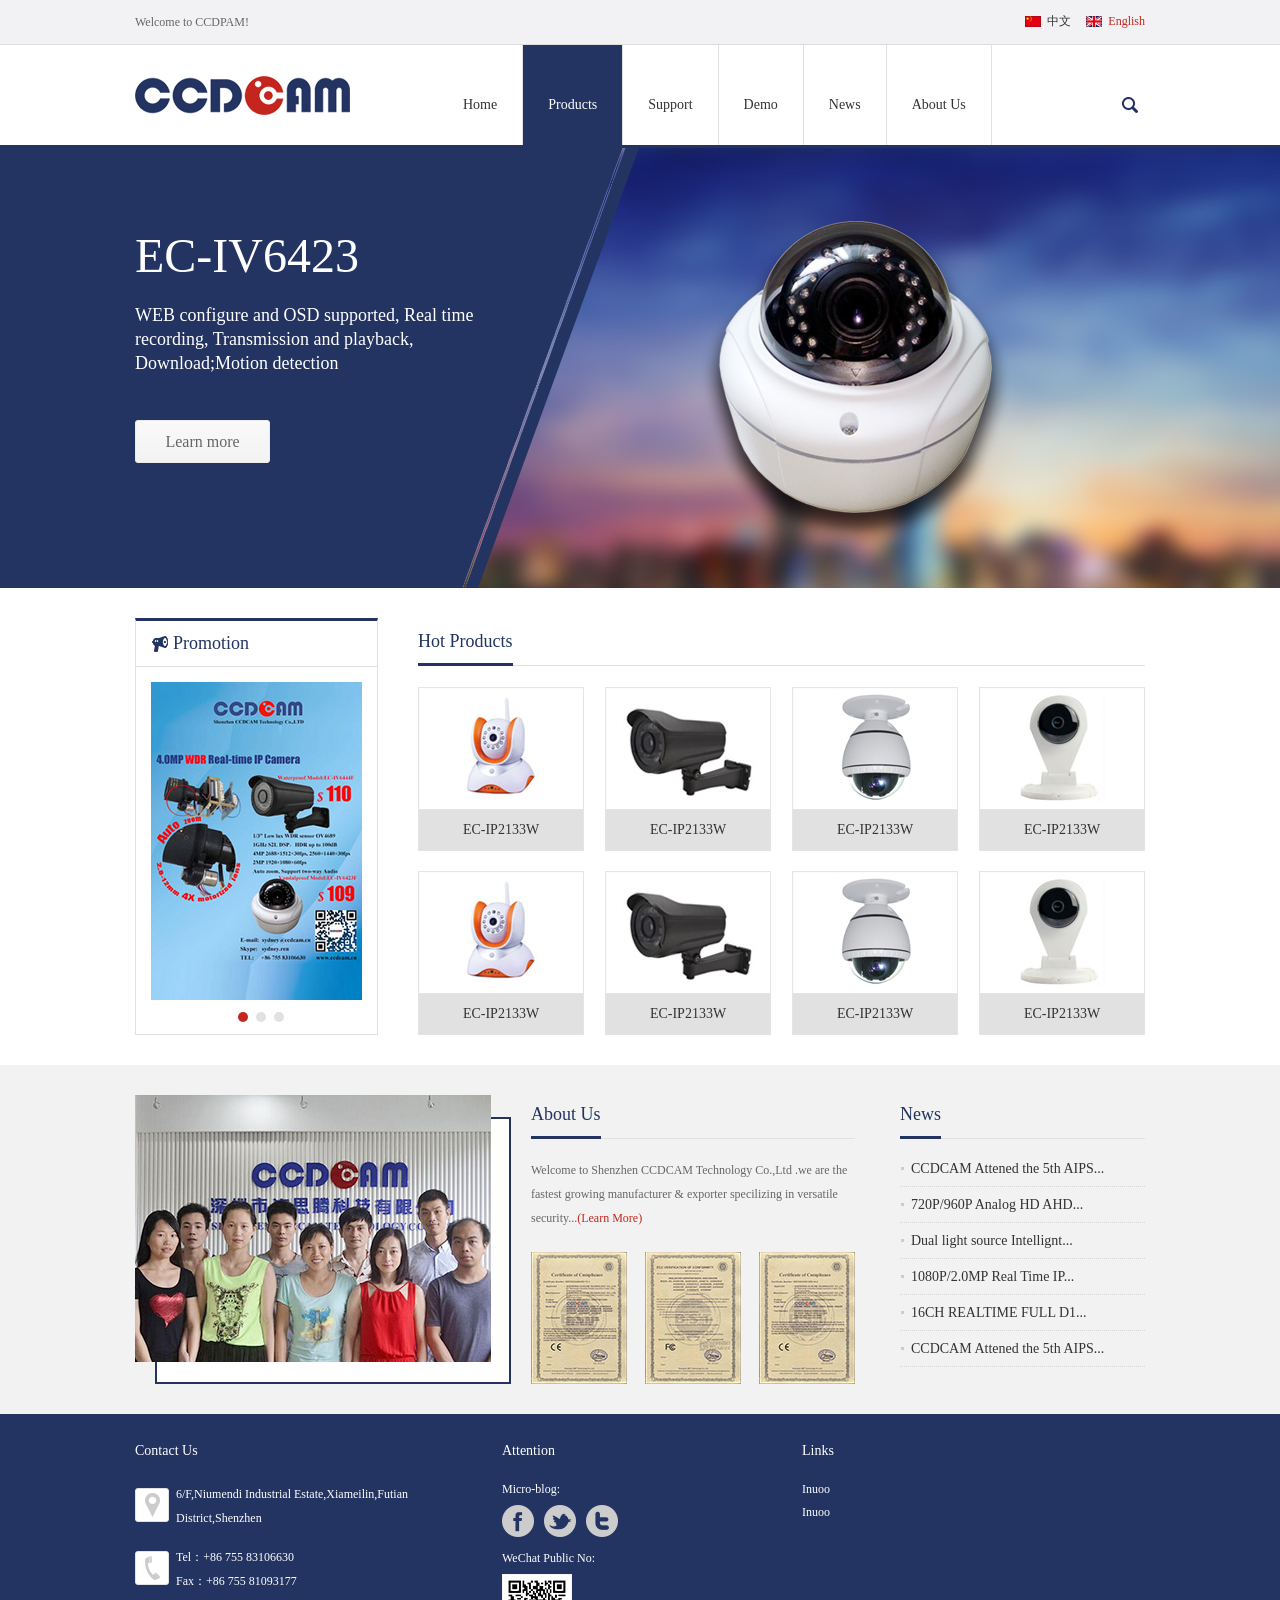
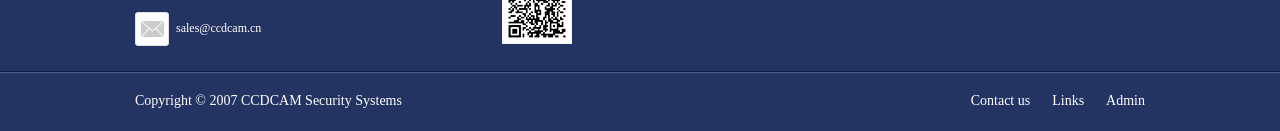
<file: index.htm>
<!doctype html>
<html>
<head>
<meta charset="utf-8">
<title>Viktor</title>
<link rel="stylesheet" href="css/style.css">
<script src="js/jquery.1.8.3.js"></script>
<script src="js/common.js"></script>
<script src="js/jquery.SuperSlide.2.1.js"></script>
</head>

<body>
	<div class="topWrap">
		<div class="iTop cf">
			<p class="left">Welcome to CCDPAM!</p>
			<div class="lan right cf">
				<a href="" class="a1">中文</a>
				<a href="" class="a2 cur">English</a>
			</div>
		</div>
	</div>

	<div class="iNav cf">
		<a href="" class="iLogo left"></a>
		<ul class="nav cf">
			<li class="fa">
				<a href="" class="faA">Home</a>
			</li>
			<li class="fa cur">
				<a href="" class="faA">Products</a>
				<div class="faBox">
					<div class="iRow">
						<dl>
							<dt>DVR NVR HVR KITS </dt>
						</dl>
						<dl>
							<dt>AHD series</dt>
							<dd><a href="">Hybrid AHD DVR</a></dd>
							<dd><a href="">AHD camera</a></dd>
						</dl>
						<dl>
							<dt>CVI series</dt>
							<dd><a href="">CVI camera</a></dd>
						</dl>
						<dl>
							<dt>Professional IP Camera</dt>
							<dd><a href="">3.0~5.0MP IP camera </a></dd>
							<dd><a href="">1080P IP Camera </a></dd>
							<dd><a href="">960P IP Camera </a></dd>
							<dd><a href="">720P IP Camera </a></dd>
							<dd><a href="">IP Speed Dome </a></dd>
							<dd><a href="">IPC Module </a></dd>
						</dl>
						<dl>
							<dt>Household IP Camera </dt>
						</dl>
					</div>
					<div class="iRow">
						<dl>
							<dt style="text-align:center;">Network Video Recorder<br>(NVR) </dt>
						</dl>
						<dl>
							<dt><br>Analog Camera </dt>
							<dd><a href="">Weatherproof IR Camera </a></dd>
							<dd><a href="">Vandal proof Dome Camera </a></dd>
							<dd><a href="">Plastic Dome Camera </a></dd>
							<dd><a href="">PTZ Camera </a></dd>
							<dd><a href="">Specialty Camera </a></dd>
						</dl>
						<dl>
							<dt style="text-align:center;">Digital Video Recorder<br>(DVR) </dt>
							<dd><a href="">CVI camera</a></dd>
						</dl>
						<dl>
							<dt><br>Peripheral</dt>
							<dd><a href="">POE Switch </a></dd>
							<dd><a href="">UTP Video Balun </a></dd>
							<dd><a href="">Power supply  </a></dd>
							<dd><a href="">Cable&Connector </a></dd>
							<dd><a href="">Tools </a></dd>
						</dl>
					</div>
				</div>
			</li>
			<li class="fa">
				<a href="" class="faA">Support</a>
			</li>
			<li class="fa">
				<a href="" class="faA">Demo</a>
			</li>
			<li class="fa">
				<a href="" class="faA">News</a>
			</li>
			<li class="fa">
				<a href="" class="faA">About Us</a>
			</li>
		</ul>
		<div class="searchArea right">
			<span class="sIco"></span>
			<div class="sBox"><input type="text" placeholder="keywords..."></div>
		</div>
	</div>

	<div class="iBanner">
		<div class="item" style="background-image:url(img/banner.jpg);">
			<div class="txtInfo">
				<h1>EC-IV6423</h1>
				<p>WEB configure and OSD supported, Real time recording, Transmission and playback, Download;Motion detection</p>
				<a href="" class="btn">Learn more</a>
			</div>
		</div>
	</div>

	<div class="iCont1 cf">
		<div class="iSlider left">
			<h2>Promotion</h2>
			<div class="sBoxWrap">
				<div id="slideBox" class="slideBox">
					<div class="hd">
						<ul><li></li><li></li><li></li></ul>
					</div>
					<div class="bd">
						<ul>
							<li><a href="javascript:;"><img src="img/pic1.jpg" /></a></li>
							<li><a href="javascript:;"><img src="img/pic1.jpg" /></a></li>
							<li><a href="javascript:;"><img src="img/pic1.jpg" /></a></li>
						</ul>
					</div>
				</div>
			</div>
		</div>
		<div class="iPros right">
			<h2><s>Hot Products</s></h2>
			<ul>
				<li><a href="" class="iImg"><img src="img/pic2.jpg"><span class="iName tre">EC-IP2133W</span></a></li>
				<li><a href="" class="iImg"><img src="img/pic3.jpg"><span class="iName tre">EC-IP2133W</span></a></li>
				<li><a href="" class="iImg"><img src="img/pic4.jpg"><span class="iName tre">EC-IP2133W</span></a></li>
				<li><a href="" class="iImg"><img src="img/pic5.jpg"><span class="iName tre">EC-IP2133W</span></a></li>
				<li><a href="" class="iImg"><img src="img/pic2.jpg"><span class="iName tre">EC-IP2133W</span></a></li>
				<li><a href="" class="iImg"><img src="img/pic3.jpg"><span class="iName tre">EC-IP2133W</span></a></li>
				<li><a href="" class="iImg"><img src="img/pic4.jpg"><span class="iName tre">EC-IP2133W</span></a></li>
				<li><a href="" class="iImg"><img src="img/pic5.jpg"><span class="iName tre">EC-IP2133W</span></a></li>
			</ul>
		</div>
	</div>

	<div class="iAboutUs">
		<div class="iCont cf">
			<div class="iPhoto left">
				<img src="img/aboutUsPic.jpg">
				<s></s>
			</div>
			<div class="iItem left">
				<h2><s>About Us</s></h2>
				<p>Welcome to Shenzhen CCDCAM Technology Co.,Ltd .we are the fastest growing manufacturer & exporter specilizing in versatile security...<a href="" class="more">(Learn More)</a></p>
				<ul>
					<li><img src="img/cert1.jpg"></li>
					<li><img src="img/cert2.jpg"></li>
					<li><img src="img/cert3.jpg"></li>
				</ul>
			</div>
			<div class="iNews right">
				<h2><s>News</s></h2>
				<ul>
					<li><a href="" target="_blank">CCDCAM Attened the 5th AIPS...</a></li>
					<li><a href="" target="_blank">720P/960P Analog HD AHD...</a></li>
					<li><a href="" target="_blank">Dual light source Intellignt...</a></li>
					<li><a href="" target="_blank">1080P/2.0MP Real Time IP...</a></li>
					<li><a href="" target="_blank">16CH REALTIME FULL D1...</a></li>
					<li><a href="" target="_blank">CCDCAM Attened the 5th AIPS...</a></li>
				</ul>
			</div>
		</div>
	</div>
	<script>
	// 本页脚本
	$(function(){
		$(".slideBox").slide({mainCell:".bd ul",effect:"leftLoop",autoPlay:true,trigger:"click"});
	});
	</script>

	<div class="iFoot">
		<div class="ifCont cf">
			<div class="ifcItem1 left">
				<h2>Contact Us</h2>
				<ul>
					<li class="l1">6/F,Niumendi Industrial Estate,Xiameilin,Futian District,Shenzhen </li>
					<li class="l2">Tel：+86 755 83106630<br>Fax：+86 755 81093177</li>
					<li class="l3">sales@ccdcam.cn</li>
				</ul>
			</div>
			<div class="ifcItem2 left">
				<h2>Attention</h2>
				<p>Micro-blog:</p>
				<ul>
					<li class="l1"><a href="" target="_blank"></a></li>
					<li class="l2"><a href="" target="_blank"></a></li>
					<li class="l3"><a href="" target="_blank"></a></li>
				</ul>
				<p>WeChat Public No:</p>
				<img src="img/qrCode.png">
			</div>
			<div class="ifcItem3 left">
				<h2>Links</h2>
				<ul>
					<li><a href="" target="_blank">Inuoo</a></li>
					<li><a href="" target="_blank">Inuoo</a></li>
				</ul>
			</div>
		</div>
	</div>
	<div class="copyright">
		<div class="copyCont cf">
			<p class="left">Copyright &copy; 2007 CCDCAM Security Systems</p>
			<p class="right"><a href="" target="_blank">Contact us</a><a href="" target="_blank">Links</a><a href="" target="_blank">Admin</a></p>
		</div>
	</div>

	<!-- 还用IE6？ -->
	<style>
	.updateIE{
	  display: none;
	  _display:block;
	  *display:block;
	  font-size:14px;
	  width: 100%;
	  height: 40px;
	  line-height: 40px;
	  overflow: hidden;
	  background: #f58239;
	  color: #fff;
	  z-index: 10000;
	  position:fixed;
	  bottom:0px;
	  _position: absolute;
	  _top:expression(eval(document.documentElement.scrollTop+document.documentElement.clientHeight-this.offsetHeight-(parseInt(this.currentStyle.marginTop,0)||0)-(parseInt(this.currentStyle.marginTop,0)||0)));
	}
	.updateIE p{ text-align: center;}
	.updateIE a{ color: #fff; border-bottom: 1px dotted #ccc;color: yellow;}
	.updateIE a:hover{ text-decoration: none; color: yellow;};
	</style>
	<div class="updateIE"><p>您正在使用过于陈旧的IE6浏览器，为了获得更好的展示效果，请升级现代浏览器。<a href="http://chrome.360.cn/" target="_blank">立刻升级</a></p></div>
</body>
</html>
</file>
<file: css/style.css>
/* reset */
body,div,dl,dt,dd,ul,ol,li,h1,h2,h3,h4,h5,h6,pre,code,form,fieldset,legend,input,textarea,p,th,td{margin:0;padding:0;}
table{border-collapse:collapse;border-spacing:0;}
fieldset,img{border:0;}
em,strong,th{font-style:normal;font-weight:normal;}
ol,ul{list-style:none;}
th{text-align:left;}
h1,h2,h3,h4,h5,h6{font-size:100%;font-weight:normal;}
input,textarea,select{font-size:100%;font-family:inherit;}
s{ text-decoration: none;}
/* common */
body{ font-size: 12px; font-family:"Verdana","Microsoft Yahei";-webkit-font-smoothing: antialiased;}
.cf{zoom:1;}
.cf:before,.cf:after{content:"";display:table;}
.cf:after{clear:both;}
.block{display:block;}
.left{float:left;}
.right{float:right;}
.fB{font-weight:bold;}
.txtc{ text-align: center;}
.psr{ position: relative;}
.psa{ position: absolute;}
.area{width:100%;margin-left:auto;margin-right:auto;}
a:link{color:#333;text-decoration:none;}
a:visited{ color: #333;}
a:hover{color:#333;}
a:active{color:#333;}
.area a{color:#333;}
input.btn{ border: none; cursor: pointer;}
input,textarea{ outline: none;}
.tre,.faA{-moz-transition: 0.3s;-o-transition: 0.3s;-webkit-transition: 0.3s;transition: 0.3s;}
/* site */
.topWrap{ height: 44px; background: #f2f2f4; border-bottom: 1px solid #dddddd; color: #666666; }
.topWrap .iTop{ width: 1010px; margin: 0 auto;}
.topWrap p.left{ line-height: 44px;}
.topWrap .lan a{ display: block; float: left; height: 26px; line-height: 26px; padding-left: 22px; margin-left: 15px; margin-top: 8px;}
.topWrap .lan a.a1{ background: url(../img/lanZh.png) no-repeat 0px center;}
.topWrap .lan a.a2{ background: url(../img/lanEn.png) no-repeat 0px center;}
.topWrap .lan a.cur{ color: #c4261d;}
.iNav{ width: 1010px; margin: 0 auto; height: 100px; position: relative;}
.iNav .iLogo{ display: block; width: 215px; height: 100px; background: url(../img/logo.png) no-repeat; margin-right: 88px;}
.iNav .nav{ float: left; }
.iNav .nav li.fa{ float: left; border-right:1px solid #e1e1e1;}
.iNav .nav li.fa a.faA{ display: block; font-size: 14px; color: #333333; padding: 0 25px; height: 100px; line-height: 120px;}
.iNav .nav li.fa.cur a.faA,.iNav .nav li.fa a.faA:hover,.iNav .nav li.fa.cur a.faA:hover{ background: #233462; color: #fff;}
.iNav .nav .faBox{ display: none; position: absolute; background: #fff; width: 1010px; left: 0px; top: 100px; box-shadow: 0 2px 15px rgba(0,0,0,0.2); border-top:3px solid #233462;}
.iNav .nav .faBox dl{width: 175px; float: left; margin-right: 21px;}
.iNav .nav .faBox dt{ font-size: 14px; color: #233462; line-height: 18px; padding: 6px 0 8px 0; border-bottom: 1px solid #e1e1e1; margin-bottom: 4px;}
.iNav .nav .faBox dd{ line-height: 24px;}
.iNav .nav .faBox dd a{ color: #666;}
.iNav .iRow{ clear: both; margin-top: 12px; padding-bottom: 30px; overflow: hidden; padding-left: 26px;}
.searchArea{ float: right; width: 30px; margin-top: 45px; position: relative;}
.searchArea .sIco{ display: block; width: 30px; height: 30px; background: url(../img/searchIco.png) no-repeat; cursor: pointer;}
.searchArea .sBox{ display: none;  position: absolute; background: #fff; border: 1px solid #cbcbcb; width: 337px; height: 57px; right: 0; top: 55px;}
.searchArea .sBox input{ color: #686768; padding-left: 14px; width: 285px; height: 33px; background: #fff; border: 1px solid #cbcbcb; display: block; margin: 11px auto; }
.iBanner{border-top: 3px solid #233462; width: 100%; height: 440px;}
.iBanner .item{ height: 440px; background-repeat: no-repeat; background-position: center top; background-color: #233462;}
.iBanner .item .txtInfo{ width: 1010px; margin: 0 auto; color: #fff;}
.iBanner .item .txtInfo h1{ font-size: 48px; padding-top: 80px; padding-bottom: 20px;}
.iBanner .item .txtInfo p{ font-size: 18px; line-height: 24px; width: 380px;}
.iBanner .item .txtInfo .btn{ display: block; width: 135px; height: 43px; background: url(../img/btn.png) no-repeat; text-align: center; line-height: 43px; color: #666666; font-size: 16px; margin-top: 45px;}
.iCont1{ width: 1010px; margin: 30px auto 0 auto;}
.iCont1 .iSlider{ width: 243px;}
.iCont1 .sBoxWrap{ width: 241px; height: 352px; border: 1px solid #e1e1e1; border-top: none; padding-top: 15px;}
.iCont1 .slideBox{ width:211px; height:318px; position:relative; margin: 0 auto 0 auto;}
.iCont1 .slideBox .hd{ height:10px; overflow:hidden; position:absolute; bottom:-22px; z-index:1; left: 50%; margin-left: -19px;}
.iCont1 .slideBox .hd ul{ overflow:hidden; zoom:1; float:left;  }
.iCont1 .slideBox .hd ul li{ float:left; margin-right:8px;  width:10px; height:10px; background:#e1e1e1; cursor:pointer; border-radius: 99px;}
.iCont1 .slideBox .hd ul li.on{ background:#c4261d;}
.iCont1 .slideBox .bd{ position:relative; height:100%; z-index:0; }
.iCont1 .slideBox .bd li{ zoom:1; vertical-align:middle; }
.iCont1 .slideBox .bd img{ width:211px; height:318px; display:block; }

.iCont1 .iSlider h2{ font-size: 18px; color: #233462; height: 45px; line-height: 45px; border: 1px solid #e1e1e1; border-top: 3px solid #233462; padding-left: 37px; background: url(../img/ico1.png) no-repeat 14px center;}
.iCont1 .iPros{ width: 727px;}
.iPros h2{font-size: 18px; color: #233462; display: block; border-bottom: 1px solid #e1e1e1; position: relative; height: 43px; line-height: 43px;}
.iPros h2 s{ display: inline-block; border-bottom: 3px solid #233462; position: absolute; bottom: -1px;}
.iPros h2{ margin-top: 4px;}
.iCont1 .iPros ul{ overflow: hidden; margin-top: 21px;}
.iCont1 .iPros ul li{ width: 164px; float: left; border: 1px solid #e4e4e4; margin-bottom: 20px; margin-right: 21px;}
.iCont1 .iPros ul li:nth-child(4n),.iCont1 .iPros ul li.last{ margin-right: 0;}
.iCont1 .iPros ul li a.iImg{ display: block; width: 164px;}
.iCont1 .iPros ul li a.iImg img{ display: block; width: 164px; height: 121px;}
.iCont1 .iPros ul li span.iName{ display: block; height: 40px; line-height: 40px; display: block; border-top: 1px solid #e4e4e4; text-align: center; font-size: 14px; background: #e1e1e1;}
.iCont1 .iPros ul li a:hover span.iName{ background: #c4261d; color: #fff;}

.iAboutUs{ background: #f2f2f2; margin-top:10px;}
.iAboutUs .iCont{ width: 1010px; margin: 0 auto; padding-top: 30px; padding-bottom: 30px;}
.iAboutUs .iCont .iPhoto{ width: 376px; height: 287px; position: relative; margin-right: 20px;}
.iAboutUs .iCont .iPhoto img{ display: block; width: 356px; height: 267px; position: absolute; z-index: 2;}
.iAboutUs .iCont .iPhoto s{ display: block; position: absolute; width: 352px; height: 263px; background: #fff; border: 2px solid #233462; right: 0; top: 22px; z-index: 1;}
.iAboutUs .iCont .iItem{ width: 324px;}
.iAboutUs .iCont .iItem p{ color: #666; line-height: 24px; margin-top: 19px;}
.iAboutUs .iCont .iItem p a.more{ color: #c4261d;}
.iAboutUs .iCont h2{font-size: 18px; color: #233462; display: block; border-bottom: 1px solid #e1e1e1; position: relative; height: 43px; line-height: 43px;}
.iAboutUs .iCont h2 s{ display: inline-block; border-bottom: 3px solid #233462; position: absolute; bottom: -1px;}
.iAboutUs .iCont .iItem ul{ padding-top: 22px;}
.iAboutUs .iCont .iItem li{ float: left; width: 96px; height: 132px; margin-right: 18px;}
.iAboutUs .iCont .iItem li:nth-child(3),.iAboutUs .iCont .iItem li.last{ margin-right: 0;}
.iAboutUs .iCont .iNews{ width: 245px;}
.iAboutUs .iCont .iNews ul{ margin-top: 12px;}
.iAboutUs .iCont .iNews li{ border-bottom: 1px dotted #d5d5d5; height: 35px; line-height: 35px;}
.iAboutUs .iCont .iNews li a{ font-size: 14px; color: #333; padding-left: 11px; background: url(../img/dot.png) no-repeat 1px center;}
.iAboutUs .iCont .iNews li a:hover{ color: #c4261d; background-image: url(../img/dotOn.png);}

.iFoot{ background: #233462; color: #fff; padding-bottom: 8px;}
.iFoot .ifCont{ width: 1010px; margin: 0 auto; padding-top: 29px;}
.ifcItem1{width: 334px; margin-right: 33px;}
.ifcItem2{width: 300px;}
.ifcItem3{width: 300px;}
.iFoot .ifCont h2{ font-size: 14px; margin-bottom: 23px;}
.ifcItem1 li{ line-height: 24px; padding-left: 41px; margin-bottom: 15px;}
.ifcItem1 li.l1{ background: url(../img/botIco1.png) no-repeat 0px 6px;}
.ifcItem1 li.l2{ background: url(../img/botIco2.png) no-repeat 0px 6px;}
.ifcItem1 li.l3{ background: url(../img/botIco3.png) no-repeat 0px 4px; line-height: 40px;}
.ifcItem2 li{ width: 32px; float: left; margin-right: 10px;}
.ifcItem2 ul{ margin: 8px 0 14px 0; overflow: hidden;}
.ifcItem2 li a{ display: block; width: 32px; height: 32px; background-image: url(../img/shareIcos.png); background-repeat: no-repeat;}
.ifcItem2 li.l1 a{ background-position: 0 0;}
.ifcItem2 li.l2 a{ background-position: -42px 0;}
.ifcItem2 li.l3 a{ background-position: -84px 0;}
.ifcItem2 li.l1 a:hover{ background-position: 0 -32px;}
.ifcItem2 li.l2 a:hover{ background-position: -42px -32px;}
.ifcItem2 li.l3 a:hover{ background-position: -84px -32px;}
.ifcItem2 p{ clear: both;}
.ifcItem2 img{ margin-top: 8px;}
.ifcItem3 li a{ color: #fff;}
.ifcItem3 li { margin-bottom: 8px;}
.copyright{ background: #233462 url(../img/border.png) repeat-x ; height: 60px; line-height: 60px;}
.copyright .copyCont{ width: 1010px; margin: 0 auto; color: #fff; font-size: 14px;}
.copyright .copyCont a{ color: #fff; margin-left: 22px;}
</file>
